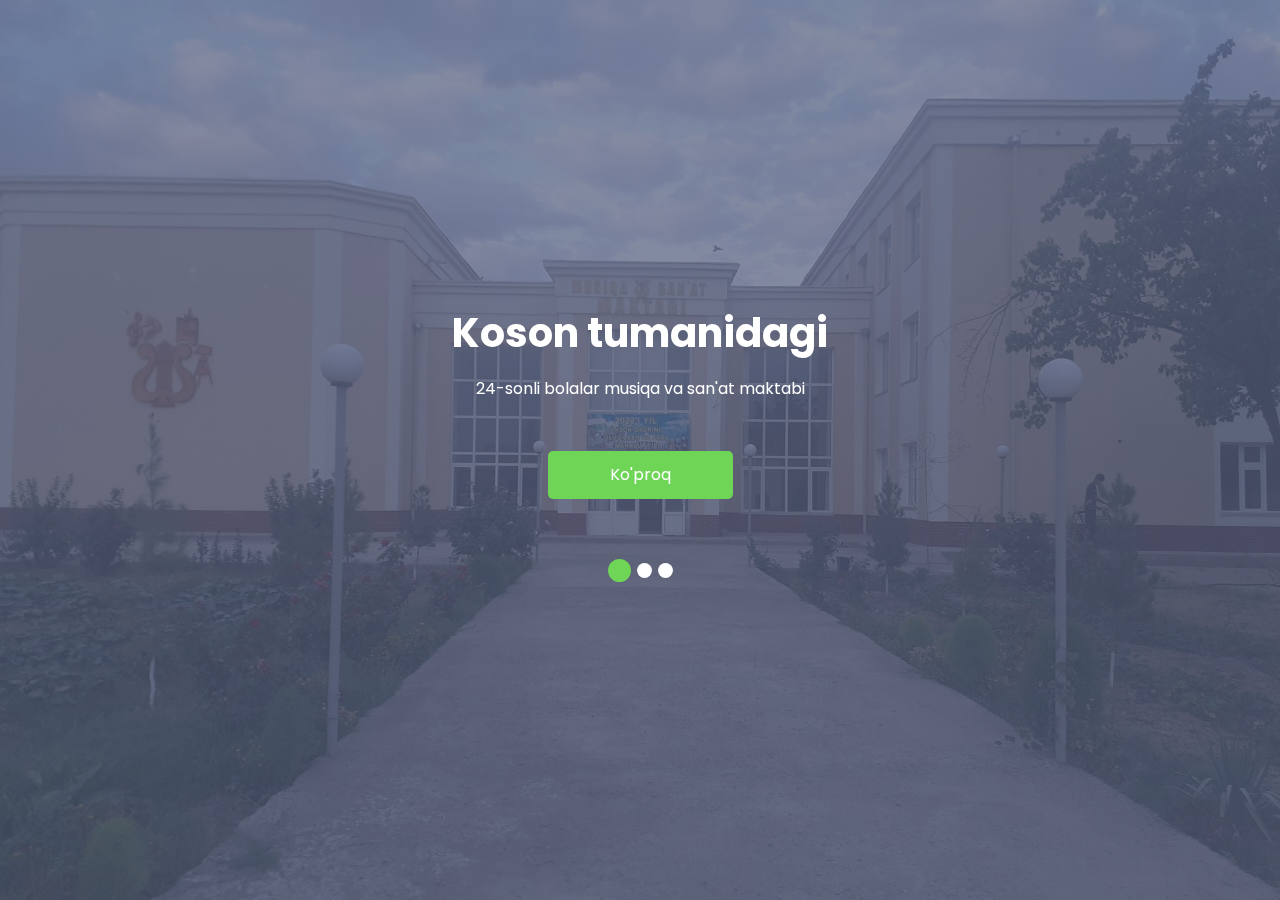
<file: Frontend/Client Side/index.html>
<!DOCTYPE html>
<html lang="en">

<head>
  <!-- Basic -->
  <meta charset="utf-8" />
  <meta http-equiv="X-UA-Compatible" content="IE=edge" />
  <!-- Mobile Metas -->
  <meta name="viewport" content="width=device-width, initial-scale=1, shrink-to-fit=no" />
  <!-- Site Metas -->
  <meta name="keywords" content="" />
  <meta name="description" content="" />
  <meta name="author" content="" />

  <title>KOSON TUMAN 24-SON BMSM</title>


  <!-- bootstrap core css -->
  <link rel="stylesheet" type="text/css" href="assets/css/bootstrap.css" />

  <!-- font awesome style -->
  <link href="assets/css/font-awesome.min.css" rel="stylesheet" />

  <!-- Custom styles for this template -->
  <link href="assets/css/style.css" rel="stylesheet" />
  <!-- responsive style -->
  <link href="assets/css/responsive.css" rel="stylesheet" />

</head>

<body>

  <div class="hero_area">
    <!-- slider section -->
    <section class="slider_section text-center">
      <div id="customCarousel1" class="carousel slide" data-ride="carousel">
        <div class="carousel-inner">
          <div class="carousel-item active">
            <div class="container">
              <div class="row">
                <div class="col-md-10 mx-auto">
                  <div class="detail-box">
                    <h1>
                      Koson tumanidagi
                    </h1>
                    <p>
                      24-sonli bolalar musiqa va san'at maktabi
                    </p>
                    <div class="btn-box">
                      <a href="https://school-info.gitbook.io/school24" class="btn1">
                        Ko'proq
                      </a>
                    </div>
                  </div>
                </div>
              </div>
            </div>
          </div>
        </div>
        <ol class="carousel-indicators">
          <li data-target="#customCarousel1" data-slide-to="0" class="active"></li>
          <li data-target="#customCarousel1" data-slide-to="1"></li>
          <li data-target="#customCarousel1" data-slide-to="2"></li>
        </ol>
      </div>
    </section>
    <!-- end slider section -->
  </div>

  
  <script src="assets/js/jquery-3.4.1.min.js"></script>
  <!-- popper js -->
  <script src="https://cdn.jsdelivr.net/npm/popper.js@1.16.0/dist/umd/popper.min.js" integrity="sha384-Q6E9RHvbIyZFJoft+2mJbHaEWldlvI9IOYy5n3zV9zzTtmI3UksdQRVvoxMfooAo" crossorigin="anonymous">
  </script>
  <!-- bootstrap js -->
  <script src="assets/js/bootstrap.js"></script>
  <script src="assets/js/custom.js"></script>

</body>

</html>
</file>
<file: Frontend/Client Side/assets/css/style.css>
@import url("https://fonts.googleapis.com/css2?family=Poppins:wght@400;600;700&display=swap");
body {
  font-family: 'Poppins', sans-serif;
  color: #0c0c0c;
  background-color: #ffffff;
  overflow-x: hidden;
}

.layout_padding {
  padding: 90px 0;
}

.layout_padding2 {
  padding: 75px 0;
}

.layout_padding2-top {
  padding-top: 75px;
}

.layout_padding2-bottom {
  padding-bottom: 75px;
}

.layout_padding-top {
  padding-top: 90px;
}

.layout_padding-bottom {
  padding-bottom: 90px;
}

.heading_container {
  display: -webkit-box;
  display: -ms-flexbox;
  display: flex;
  -webkit-box-orient: vertical;
  -webkit-box-direction: normal;
      -ms-flex-direction: column;
          flex-direction: column;
  -webkit-box-align: start;
      -ms-flex-align: start;
          align-items: flex-start;
}

.heading_container h2 {
  position: relative;
  font-weight: bold;
}

.heading_container h2 span {
  color: #6fd557;
}

.heading_container.heading_center {
  -webkit-box-align: center;
      -ms-flex-align: center;
          align-items: center;
  text-align: center;
}

a,
a:hover,
a:focus {
  text-decoration: none;
}

a:hover,
a:focus {
  color: initial;
}

.btn,
.btn:focus {
  outline: none !important;
  -webkit-box-shadow: none;
          box-shadow: none;
}

/*header section*/
.hero_area {
  position: relative;
  height: 100vh;
  display: -webkit-box;
  display: -ms-flexbox;
  display: flex;
  -webkit-box-orient: vertical;
  -webkit-box-direction: normal;
      -ms-flex-direction: column;
          flex-direction: column;
  background: -webkit-gradient(linear, left top, right top, from(rgba(77, 88, 120, 0.7))), url(../images/maktab-umumiy.jpg);
  background: linear-gradient(to right rgba(77, 88, 120, 0.7), rgba(77, 88, 120, 0.7)), url(../images/maktab-umumiy.jpg);
  background-size: cover;
}

.sub_page .hero_area {
  height: auto;
}

.sub_page .header_section {
  margin-top: 0;
  -webkit-box-shadow: 0 0 10px 0 rgba(0, 0, 0, 0.25);
          box-shadow: 0 0 10px 0 rgba(0, 0, 0, 0.25);
}

.header_section {
  padding: 15px 0;
}

.header_section .container-fluid {
  padding-right: 25px;
  padding-left: 25px;
}

.navbar-brand span {
  font-weight: bold;
  color: #ffffff;
  font-size: 24px;
}

.custom_nav-container {
  padding: 0;
}

.custom_nav-container .navbar-nav {
  margin: auto;
}

.custom_nav-container .navbar-nav .nav-item .nav-link {
  padding: 5px 25px;
  color: #ffffff;
  text-align: center;
  text-transform: uppercase;
  border-radius: 5px;
  -webkit-transition: all .3s;
  transition: all .3s;
}

.custom_nav-container .navbar-nav .nav-item:hover .nav-link, .custom_nav-container .navbar-nav .nav-item.active .nav-link {
  color: #000000;
  background-color: #ffffff;
}

.custom_nav-container .nav_search-btn {
  width: 35px;
  height: 35px;
  padding: 0;
  border: none;
  color: #ffffff;
}

.custom_nav-container .navbar-toggler {
  outline: none;
}

.custom_nav-container .navbar-toggler {
  padding: 0;
  width: 37px;
  height: 42px;
  -webkit-transition: all .3s;
  transition: all .3s;
}

.custom_nav-container .navbar-toggler span {
  display: block;
  width: 35px;
  height: 4px;
  background-color: #ffffff;
  margin: 7px 0;
  -webkit-transition: all 0.3s;
  transition: all 0.3s;
  position: relative;
  border-radius: 5px;
  -webkit-transition: all .3s;
  transition: all .3s;
}

.custom_nav-container .navbar-toggler span::before, .custom_nav-container .navbar-toggler span::after {
  content: "";
  position: absolute;
  left: 0;
  height: 100%;
  width: 100%;
  background-color: #ffffff;
  top: -10px;
  border-radius: 5px;
  -webkit-transition: all .3s;
  transition: all .3s;
}

.custom_nav-container .navbar-toggler span::after {
  top: 10px;
}

.custom_nav-container .navbar-toggler[aria-expanded="true"] {
  -webkit-transform: rotate(360deg);
          transform: rotate(360deg);
}

.custom_nav-container .navbar-toggler[aria-expanded="true"] span {
  -webkit-transform: rotate(45deg);
          transform: rotate(45deg);
}

.custom_nav-container .navbar-toggler[aria-expanded="true"] span::before, .custom_nav-container .navbar-toggler[aria-expanded="true"] span::after {
  -webkit-transform: rotate(90deg);
          transform: rotate(90deg);
  top: 0;
}

.custom_nav-container .navbar-toggler[aria-expanded="true"] .s-1 {
  -webkit-transform: rotate(45deg);
          transform: rotate(45deg);
  margin: 0;
  margin-bottom: -4px;
}

.custom_nav-container .navbar-toggler[aria-expanded="true"] .s-2 {
  display: none;
}

.custom_nav-container .navbar-toggler[aria-expanded="true"] .s-3 {
  -webkit-transform: rotate(-45deg);
          transform: rotate(-45deg);
  margin: 0;
  margin-top: -4px;
}

.custom_nav-container .navbar-toggler[aria-expanded="false"] .s-1,
.custom_nav-container .navbar-toggler[aria-expanded="false"] .s-2,
.custom_nav-container .navbar-toggler[aria-expanded="false"] .s-3 {
  -webkit-transform: none;
          transform: none;
}

.quote_btn-container {
  display: -webkit-box;
  display: -ms-flexbox;
  display: flex;
  -webkit-box-align: center;
      -ms-flex-align: center;
          align-items: center;
}

.quote_btn-container a {
  color: #000000;
  text-transform: uppercase;
}

.quote_btn-container a span {
  margin-left: 5px;
}

.quote_btn-container a:hover {
  color: #4d5878;
}

.quote_btn-container .quote_btn {
  display: inline-block;
  padding: 5px 25px;
  background-color: #6fd557;
  color: #ffffff;
  border-radius: 5px;
  -webkit-transition: all .3s;
  transition: all .3s;
  border: none;
}

.quote_btn-container .quote_btn:hover {
  background-color: #46b32d;
}

/*end header section*/
/* slider section */
.slider_section {
  -webkit-box-flex: 1;
      -ms-flex: 1;
          flex: 1;
  display: -webkit-box;
  display: -ms-flexbox;
  display: flex;
  -webkit-box-align: center;
      -ms-flex-align: center;
          align-items: center;
}

.slider_section .row {
  -webkit-box-align: center;
      -ms-flex-align: center;
          align-items: center;
}

.slider_section #customCarousel1 {
  width: 100%;
  position: unset;
}

.slider_section .detail-box {
  text-align: center;
  color: #ffffff;
}

.slider_section .detail-box h1 {
  font-weight: bold;
  margin-bottom: 20px;
}

.slider_section .detail-box .btn-box {
  display: -webkit-box;
  display: -ms-flexbox;
  display: flex;
  -webkit-box-pack: center;
      -ms-flex-pack: center;
          justify-content: center;
  margin: 0 -5px;
  margin-top: 45px;
}

.slider_section .detail-box .btn-box a {
  margin: 5px;
  text-align: center;
  width: 185px;
}

.slider_section .detail-box .btn-box .btn1 {
  display: inline-block;
  padding: 12px 15px;
  background-color: #6fd557;
  color: #ffffff;
  border-radius: 5px;
  -webkit-transition: all .3s;
  transition: all .3s;
  border: none;
}

.slider_section .detail-box .btn-box .btn1:hover {
  background-color: #46b32d;
}

.slider_section .detail-box .btn-box .btn2 {
  display: inline-block;
  padding: 10px 15px;
  background-color: #000000;
  color: #ffffff;
  border-radius: 0;
  -webkit-transition: all .3s;
  transition: all .3s;
  border: none;
}

.slider_section .detail-box .btn-box .btn2:hover {
  background-color: black;
}

.slider_section .img-box img {
  width: 100%;
}

.slider_section .carousel-indicators {
  position: unset;
  margin: 0;
  -webkit-box-pack: center;
      -ms-flex-pack: center;
          justify-content: center;
  -webkit-box-align: center;
      -ms-flex-align: center;
          align-items: center;
  margin-top: 45px;
}

.slider_section .carousel-indicators li {
  background-color: #ffffff;
  width: 15px;
  height: 15px;
  border-radius: 100%;
  opacity: 1;
}

.slider_section .carousel-indicators li.active {
  width: 23px;
  height: 23px;
  background-color: #6fd557;
}

.about_section .row {
  -webkit-box-align: center;
      -ms-flex-align: center;
          align-items: center;
}

.about_section .img-box {
  position: relative;
}

.about_section .img-box img {
  width: 100%;
}

.about_section .detail-box p {
  color: #1f1f1f;
  margin-top: 15px;
}

.about_section .detail-box a {
  display: inline-block;
  padding: 10px 45px;
  background-color: #6fd557;
  color: #ffffff;
  border-radius: 5px;
  -webkit-transition: all .3s;
  transition: all .3s;
  border: none;
  margin-top: 15px;
}

.about_section .detail-box a:hover {
  background-color: #46b32d;
}

.service_section {
  background-color: #4d5878;
  color: #ffffff;
  text-align: center;
}

.service_section .heading_container {
  -webkit-box-align: center;
      -ms-flex-align: center;
          align-items: center;
}

.service_section .service_container {
  display: -webkit-box;
  display: -ms-flexbox;
  display: flex;
  -webkit-box-pack: center;
      -ms-flex-pack: center;
          justify-content: center;
  padding: 35px 60px;
  -ms-flex-wrap: wrap;
      flex-wrap: wrap;
}

.service_section .service_container .box {
  margin: 25px 10px;
  min-width: 200px;
  width: 250px;
}

.service_section .service_container .box .img-box {
  display: -webkit-box;
  display: -ms-flexbox;
  display: flex;
  -webkit-box-pack: center;
      -ms-flex-pack: center;
          justify-content: center;
  -webkit-box-align: center;
      -ms-flex-align: center;
          align-items: center;
  height: 200px;
  background-color: #ffffff;
  border-radius: 15px;
  -webkit-transition: all .2s;
  transition: all .2s;
}

.service_section .service_container .box .img-box img {
  width: 75px;
  -webkit-transition: all .3s;
  transition: all .3s;
}

.service_section .service_container .box .detail-box {
  margin-top: 15px;
}

.service_section .service_container .box .detail-box h5 {
  font-weight: bold;
  position: relative;
}

.service_section .service_container .box:hover .img-box {
  background-color: #6fd557;
}

.service_section .service_container .box:hover .img-box img {
  -webkit-filter: invert(1);
          filter: invert(1);
}

.service_section .btn-box {
  display: -webkit-box;
  display: -ms-flexbox;
  display: flex;
  -webkit-box-pack: center;
      -ms-flex-pack: center;
          justify-content: center;
}

.service_section .btn-box a {
  display: inline-block;
  padding: 10px 45px;
  background-color: #6fd557;
  color: #ffffff;
  border-radius: 5px;
  -webkit-transition: all .3s;
  transition: all .3s;
  border: none;
}

.service_section .btn-box a:hover {
  background-color: #46b32d;
}

.client_section .box {
  display: -webkit-box;
  display: -ms-flexbox;
  display: flex;
  margin: 45px 0;
  padding: 45px 25px;
  -webkit-box-shadow: 0 0 5px 0 rgba(0, 0, 0, 0.3);
          box-shadow: 0 0 5px 0 rgba(0, 0, 0, 0.3);
}

.client_section .box .img-box {
  width: 125px;
  height: 125px;
  min-width: 125px;
  margin-right: 25px;
  position: relative;
}

.client_section .box .img-box img {
  width: 100%;
  border-radius: 100%;
}

.client_section .box .client_info {
  display: -webkit-box;
  display: -ms-flexbox;
  display: flex;
  -webkit-box-pack: justify;
      -ms-flex-pack: justify;
          justify-content: space-between;
}

.client_section .box .client_info .client_name h5 {
  font-weight: bold;
  color: #4d5878;
  margin-bottom: 0;
  text-transform: uppercase;
}

.client_section .box .client_info .client_name h6 {
  margin-bottom: 0;
  color: #6fd557;
  font-weight: normal;
  font-size: 15px;
  text-transform: uppercase;
}

.client_section .box .client_info i {
  font-size: 24px;
  color: #6fd557;
}

.client_section .box p {
  margin-top: 15px;
}

.client_section .box .detail-box {
  background-color: #ffffff;
}

.client_section .carousel-indicators {
  position: unset;
  margin: 0;
  -webkit-box-pack: center;
      -ms-flex-pack: center;
          justify-content: center;
  -webkit-box-align: center;
      -ms-flex-align: center;
          align-items: center;
}

.client_section .carousel-indicators li {
  background-color: #6fd557;
  width: 10px;
  height: 10px;
  border-radius: 100%;
  opacity: 1;
}

.client_section .carousel-indicators li.active {
  width: 20px;
  height: 20px;
  background-color: #4d5878;
}

.news_section .heading_container {
  -webkit-box-align: center;
      -ms-flex-align: center;
          align-items: center;
}

.news_section .heading_container h2::before {
  left: 50%;
  -webkit-transform: translateX(-50%);
          transform: translateX(-50%);
}

.news_section .box {
  margin-top: 45px;
  background-color: #ffffff;
  -webkit-box-shadow: 0 0 10px 0 rgba(0, 0, 0, 0.15);
          box-shadow: 0 0 10px 0 rgba(0, 0, 0, 0.15);
}

.news_section .box .img-box {
  position: relative;
}

.news_section .box .img-box img {
  width: 100%;
}

.news_section .box .detail-box {
  padding: 25px;
}

.news_section .box .detail-box h5 {
  font-weight: bold;
}

.news_section .box .detail-box p {
  font-size: 15px;
}

.news_section .box .detail-box a {
  text-transform: uppercase;
  color: #6fd557;
}

.contact_section {
  position: relative;
}

.contact_section .heading_container {
  margin-bottom: 25px;
}

.contact_section .heading_container h2 {
  text-transform: uppercase;
}

.contact_section .form_container {
  margin-right: 15px;
  -webkit-box-shadow: 0 0 15px 2px rgba(0, 0, 0, 0.07);
          box-shadow: 0 0 15px 2px rgba(0, 0, 0, 0.07);
  padding: 45px 25px;
}

.contact_section .form_container input {
  width: 100%;
  border: none;
  height: 50px;
  margin-bottom: 25px;
  padding-left: 15px;
  outline: none;
  color: #101010;
  background-color: #f8f8f8;
}

.contact_section .form_container input::-webkit-input-placeholder {
  color: #4d5878;
}

.contact_section .form_container input:-ms-input-placeholder {
  color: #4d5878;
}

.contact_section .form_container input::-ms-input-placeholder {
  color: #4d5878;
}

.contact_section .form_container input::placeholder {
  color: #4d5878;
}

.contact_section .form_container input.message-box {
  height: 120px;
}

.contact_section .form_container button {
  border: none;
  text-transform: uppercase;
  display: inline-block;
  padding: 12px 65px;
  background-color: #6fd557;
  color: #ffffff;
  border-radius: 5px;
  -webkit-transition: all .3s;
  transition: all .3s;
  border: none;
}

.contact_section .form_container button:hover {
  background-color: #46b32d;
}

.contact_section .img-box img {
  width: 100%;
}

/* info section */
.info_section {
  background-color: #4d5878;
  color: #ffffff;
}

.info_section h4 {
  font-weight: 600;
  margin-bottom: 20px;
}

.info_section .info_contact .contact_link_box {
  display: -webkit-box;
  display: -ms-flexbox;
  display: flex;
  -webkit-box-orient: vertical;
  -webkit-box-direction: normal;
      -ms-flex-direction: column;
          flex-direction: column;
}

.info_section .info_contact .contact_link_box a {
  margin: 5px 0;
  color: #ffffff;
}

.info_section .info_contact .contact_link_box a i {
  margin-right: 5px;
}

.info_section .info_contact .contact_link_box a:hover {
  color: #6fd557;
}

.info_section .info_social {
  display: -webkit-box;
  display: -ms-flexbox;
  display: flex;
  margin-top: 20px;
}

.info_section .info_social a {
  display: -webkit-box;
  display: -ms-flexbox;
  display: flex;
  -webkit-box-pack: center;
      -ms-flex-pack: center;
          justify-content: center;
  -webkit-box-align: center;
      -ms-flex-align: center;
          align-items: center;
  color: #ffffff;
  border-radius: 100%;
  margin-right: 10px;
  font-size: 24px;
}

.info_section .info_social a:hover {
  color: #6fd557;
}

.info_section .info_links {
  display: -webkit-box;
  display: -ms-flexbox;
  display: flex;
  -webkit-box-orient: vertical;
  -webkit-box-direction: normal;
      -ms-flex-direction: column;
          flex-direction: column;
  -ms-flex-wrap: wrap;
      flex-wrap: wrap;
}

.info_section .info_links a {
  display: -webkit-box;
  display: -ms-flexbox;
  display: flex;
  -webkit-box-align: center;
      -ms-flex-align: center;
          align-items: center;
  margin-bottom: 15px;
  color: #ffffff;
}

.info_section .info_links a:hover, .info_section .info_links a.active {
  color: #6fd557;
}

.info_section form input {
  border: none;
  border-bottom: 1px solid #ffffff;
  background-color: transparent;
  width: 100%;
  height: 45px;
  color: #ffffff;
  outline: none;
}

.info_section form input::-webkit-input-placeholder {
  color: #ffffff;
}

.info_section form input:-ms-input-placeholder {
  color: #ffffff;
}

.info_section form input::-ms-input-placeholder {
  color: #ffffff;
}

.info_section form input::placeholder {
  color: #ffffff;
}

.info_section form button {
  width: 100%;
  text-align: center;
  display: inline-block;
  padding: 10px 55px;
  background-color: #6fd557;
  color: #ffffff;
  border-radius: 0;
  -webkit-transition: all .3s;
  transition: all .3s;
  border: none;
  margin-top: 15px;
}

.info_section form button:hover {
  background-color: #46b32d;
}

/* end info section */
/* footer section*/
.footer_section {
  position: relative;
  background-color: #ffffff;
  text-align: center;
}

.footer_section p {
  color: #000000;
  padding: 25px 0;
  margin: 0;
}

.footer_section p a {
  color: inherit;
}
/*# sourceMappingURL=style.css.map */
</file>
<file: Frontend/Client Side/assets/css/responsive.css>
@media (max-width: 1300px) {}

@media (max-width: 1120px) {}

@media (max-width: 992px) {
  .hero_area {
    height: auto;
  }

  .quote_btn-container {
    display: none;
  }

  .custom_nav-container .navbar-nav {
    margin: 0;
    margin-left: auto;
    align-items: center;
  }

  .custom_nav-container .navbar-nav {
    padding-top: 15px;
  }


  .custom_nav-container .navbar-nav .nav-item .nav-link {
    padding: 5px 25px;
    margin: 5px 0;
  }

  .slider_section {
    padding: 75px 0;
  }

  .contact_section .img-box {
    margin-top: 45px;
  }

  .info_section .row>div:nth-child(1) {
    margin-bottom: 25px;
  }

  .info_section .row>div:nth-child(2) {
    margin-bottom: 25px;
  }
}

@media (max-width: 768px) {
  .about_section .img-box {
    margin-top: 45px;
  }


  .info_section .row>div:nth-child(3) {
    margin-bottom: 35px;
  }

  .info_section .row>div {
    display: flex;
    flex-direction: column;
    align-items: center;
    text-align: center;

  }

  .info_section .info_links {
    align-items: center;
  }

  .info_section form input {
    text-align: center;
  }
}

@media (max-width: 576px) {
  .client_section .box {
    flex-direction: column;
  }

  .client_section .box .img-box {
    margin: 0;
    margin-left: 15px;
    margin-bottom: -55px;
  }

  .client_section .box .detail-box {
    background-color: #ffffff;
    padding: 75px 15px 15px 15px;
  }
}

@media (max-width: 480px) {}

@media (max-width: 420px) {}

@media (max-width: 376px) {}

@media (min-width: 1200px) {
  .container {
    max-width: 1170px;
  }
}
</file>
